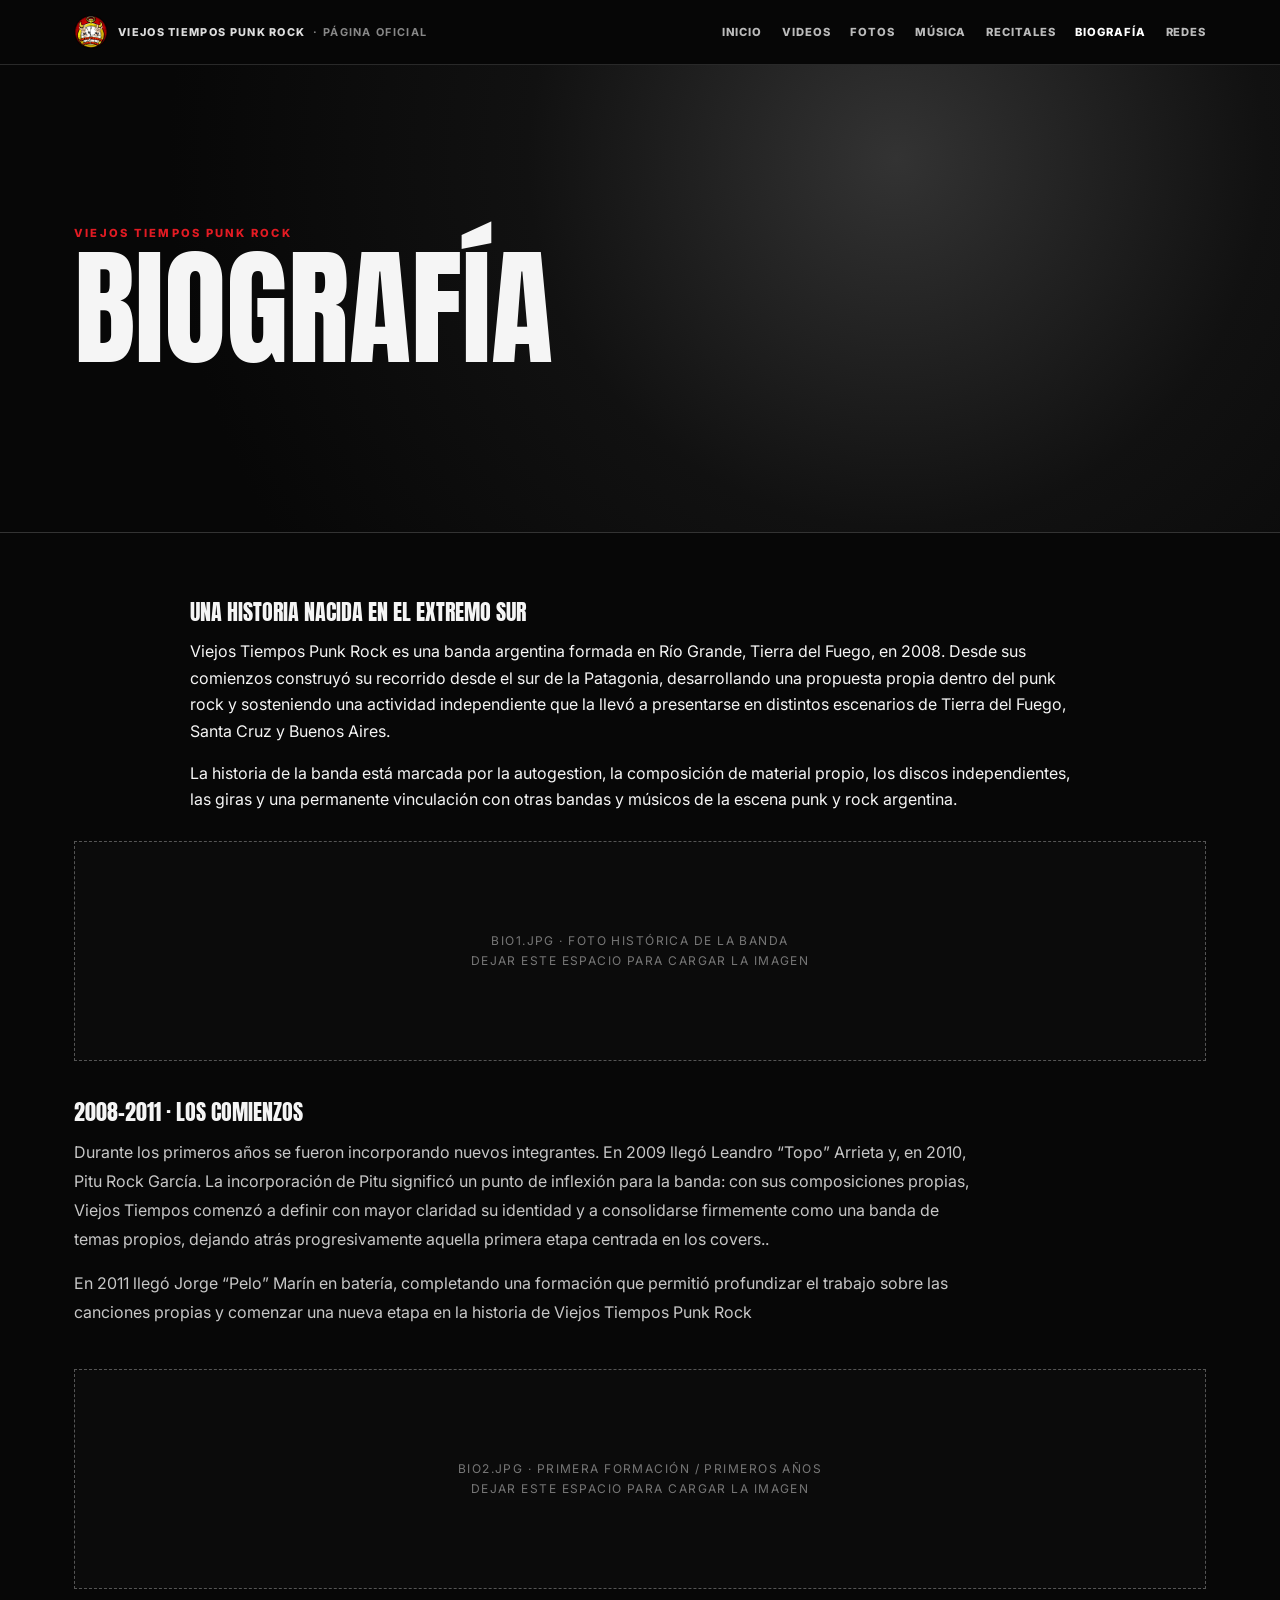
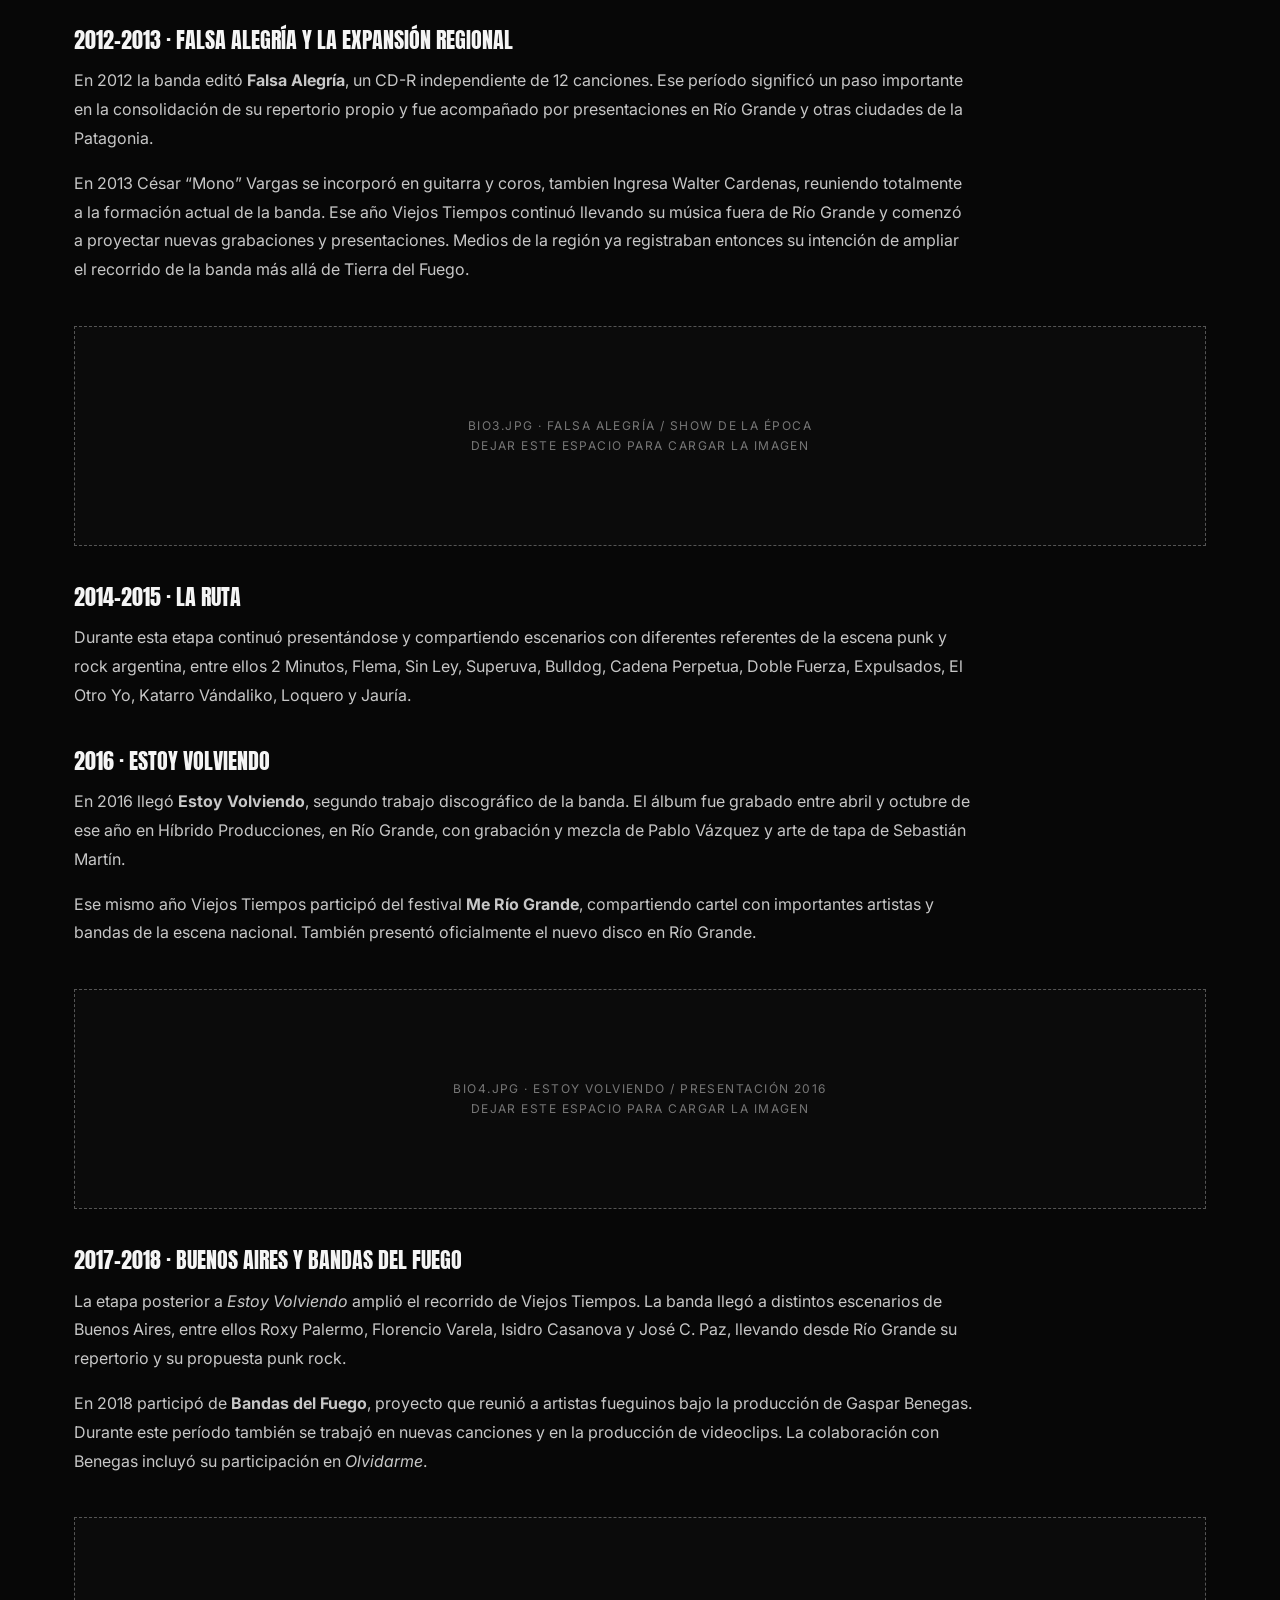
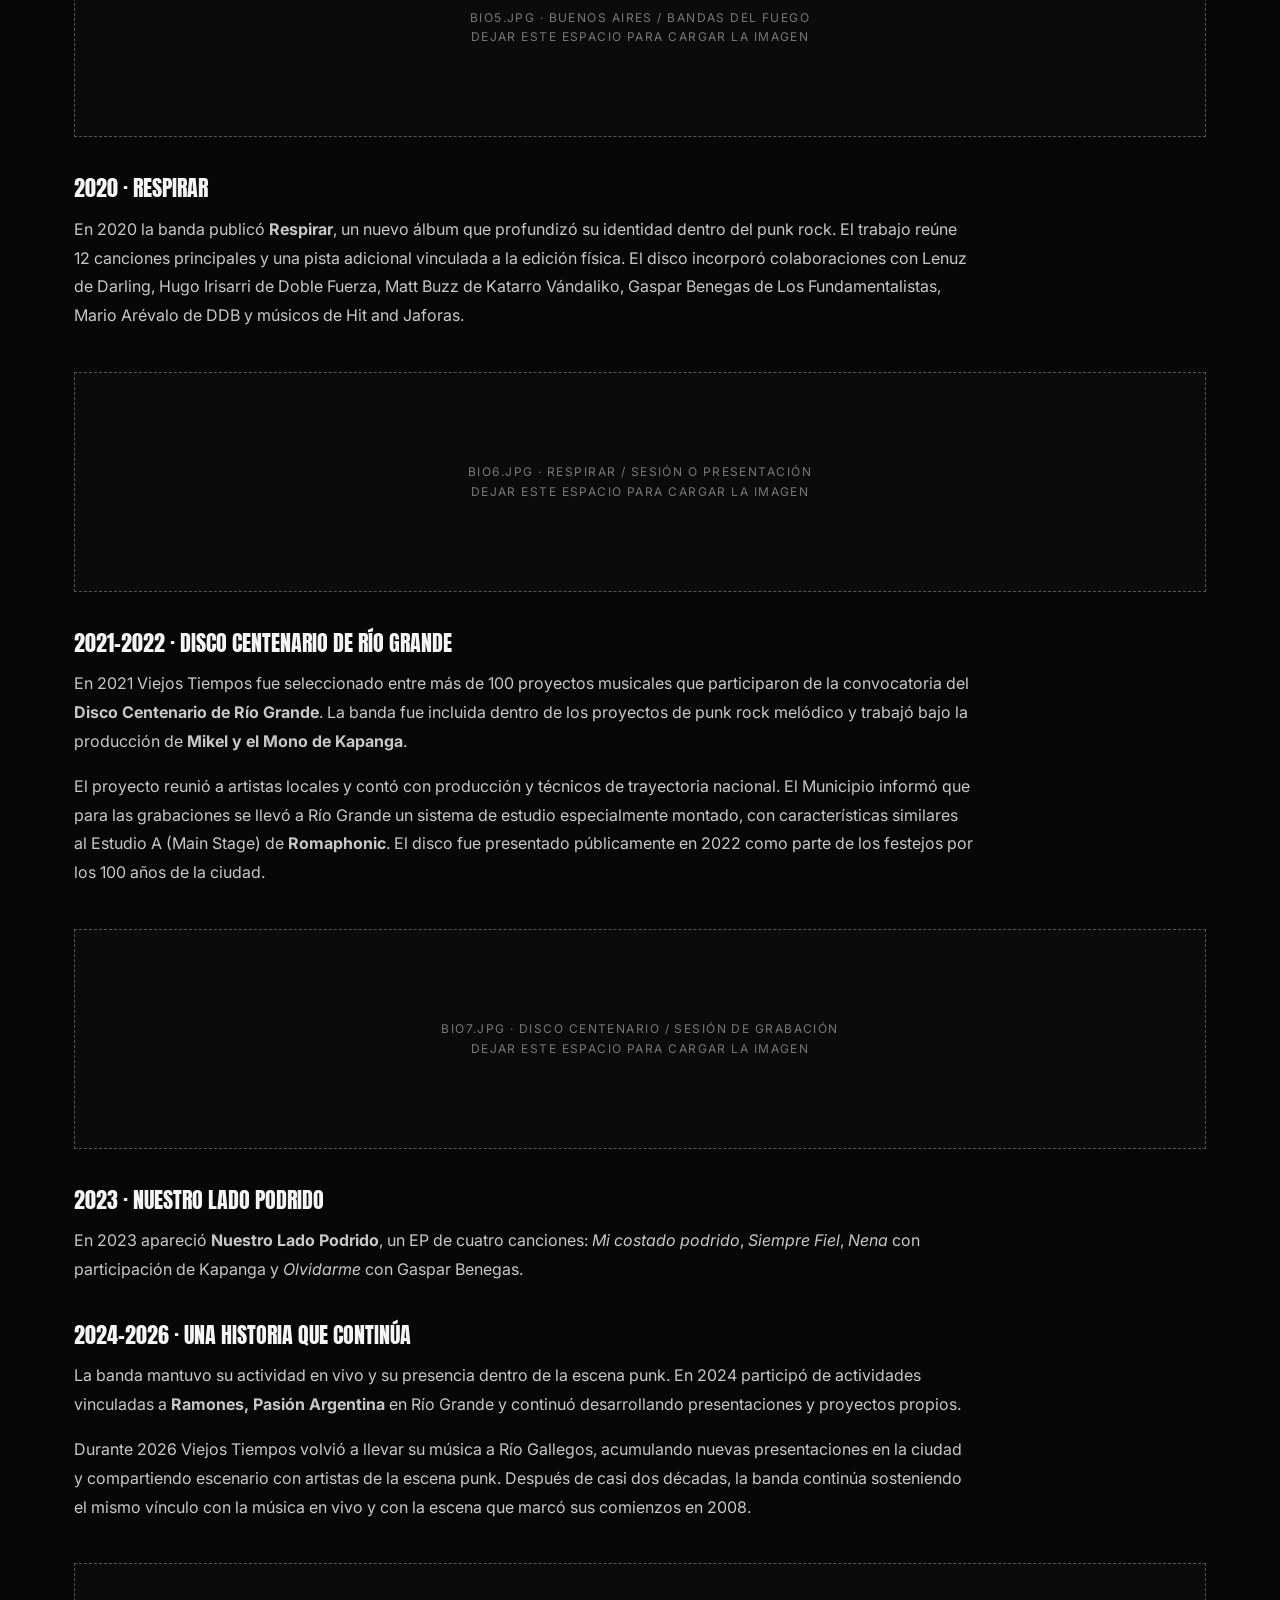
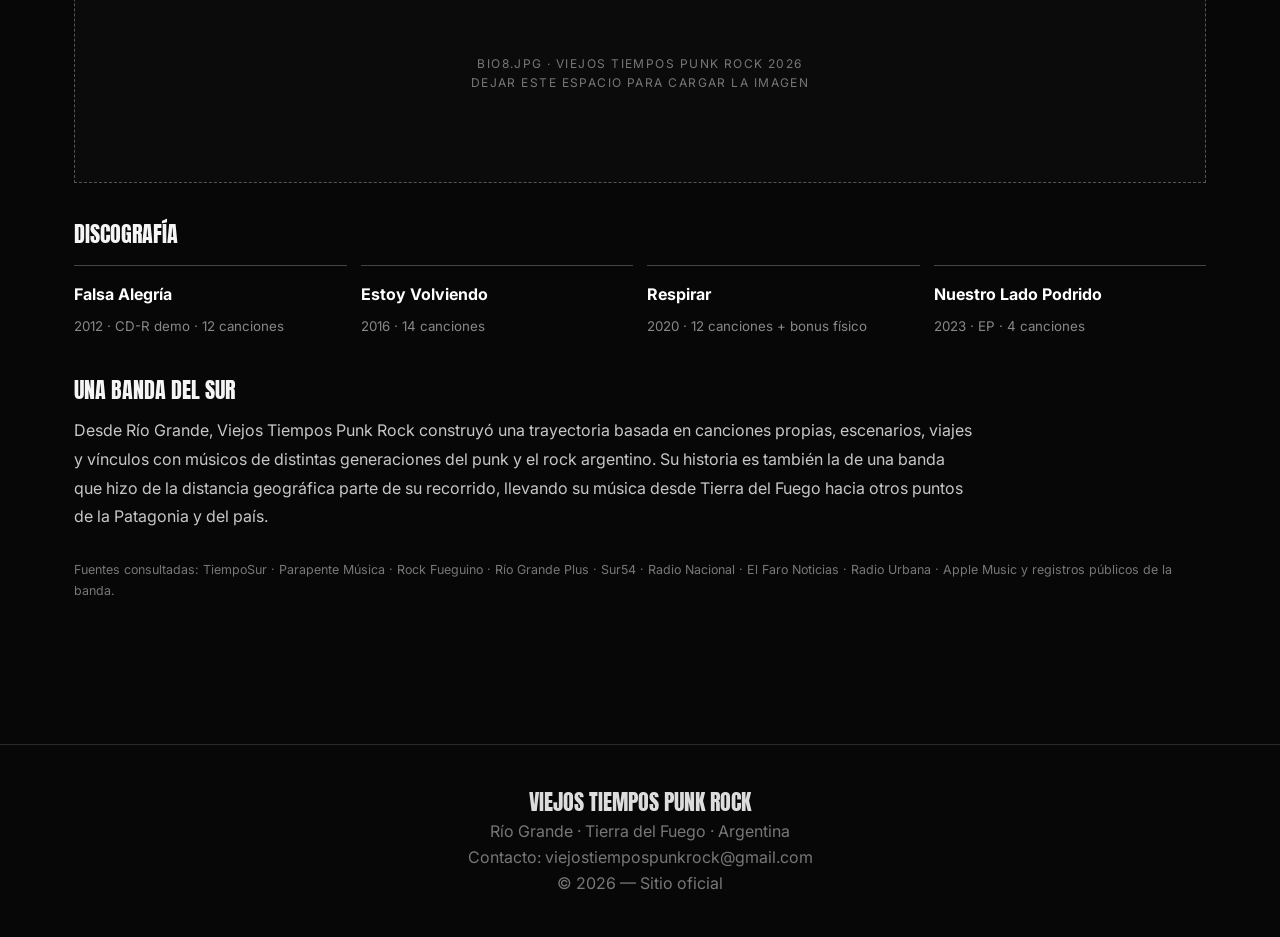
<file: biografia.html>
<!doctype html>
<html lang="es">
<head>
<meta charset="utf-8"><meta name="viewport" content="width=device-width,initial-scale=1">
<title>Biografía | Viejos Tiempos Punk Rock</title>
<link rel="stylesheet" href="styles.css">
<style>
.bio-intro{max-width:900px;margin:0 auto 28px}
.bio-intro h2,.bio-section h2{font-size:1.35rem;margin:0 0 12px}
.bio-section{margin:42px 0}
.bio-section p{max-width:900px;color:#c7c7c7;line-height:1.8}
.bio-timeline{display:grid;gap:18px;margin-top:22px}
.bio-year{border-top:1px solid #333;padding:22px 0;display:grid;grid-template-columns:110px 1fr;gap:24px}
.bio-year strong{font-size:1.25rem;color:#fff}
.bio-year h3{margin:0 0 8px;font-size:1.05rem}
.bio-year p{margin:0}
.bio-photo{margin:24px 0;border:1px dashed #555;min-height:220px;display:flex;align-items:center;justify-content:center;text-align:center;background:rgba(255,255,255,.015);color:#777;letter-spacing:.12em;font-size:.75rem;text-transform:uppercase}
.bio-photo span{padding:18px}
.bio-albums{display:grid;grid-template-columns:repeat(4,1fr);gap:14px;margin-top:20px}
.bio-album{border-top:1px solid #444;padding-top:15px}
.bio-album b{display:block;color:#fff;margin-bottom:5px}
.bio-album small{color:#888}
.bio-sources{font-size:.78rem;color:#777;line-height:1.7;margin-top:28px}
.bio-sources a{color:#aaa}
@media(max-width:750px){.bio-year{grid-template-columns:1fr;gap:8px}.bio-albums{grid-template-columns:1fr 1fr}.bio-photo{min-height:170px}}
</style>
</head>
<body>
<nav class="top"><div class="nav"><a class="logo logo-image" href="index.html"><img src="media/vtpr.png" alt="Viejos Tiempos Punk Rock"><span class="official-label">VIEJOS TIEMPOS PUNK ROCK <em>· PÁGINA OFICIAL</em></span></a><div class="links"><a href="index.html">Inicio</a><a href="videos.html">Videos</a><a href="fotos.html">Fotos</a><a href="musica.html">Música</a><a href="recitales.html">Recitales</a><a class="active" href="biografia.html">Biografía</a><a href="redes.html">Redes</a></div></div></nav>

<header class="hero"><div class="hero-in"><div class="eyebrow">Viejos Tiempos Punk Rock</div><h1>Biografía</h1></div></header>

<main>
<section class="bio-intro">
<h2>Una historia nacida en el extremo sur</h2>
<p>Viejos Tiempos Punk Rock es una banda argentina formada en Río Grande, Tierra del Fuego, en 2008. Desde sus comienzos construyó su recorrido desde el sur de la Patagonia, desarrollando una propuesta propia dentro del punk rock y sosteniendo una actividad independiente que la llevó a presentarse en distintos escenarios de Tierra del Fuego, Santa Cruz y Buenos Aires.</p>
<p>La historia de la banda está marcada por la autogestion, la composición de material propio, los discos independientes, las giras y una permanente vinculación con otras bandas y músicos de la escena punk y rock argentina.</p>
</section>

<div class="bio-photo"><span>BIO1.jpg · FOTO HISTÓRICA DE LA BANDA<br>Dejar este espacio para cargar la imagen</span></div>

<section class="bio-section">
<h2>2008–2011 · Los comienzos</h2>
<p>Durante los primeros años se fueron incorporando nuevos integrantes. En 2009 llegó Leandro “Topo” Arrieta y, en 2010, Pitu Rock García. La incorporación de Pitu significó un punto de inflexión para la banda: con sus composiciones propias, Viejos Tiempos comenzó a definir con mayor claridad su identidad y a consolidarse firmemente como una banda de temas propios, dejando atrás progresivamente aquella primera etapa centrada en los covers..</p>
<p>En 2011 llegó Jorge “Pelo” Marín en batería, completando una formación que permitió profundizar el trabajo sobre las canciones propias y comenzar una nueva etapa en la historia de Viejos Tiempos Punk Rock</p>
</section>

<div class="bio-photo"><span>BIO2.jpg · PRIMERA FORMACIÓN / PRIMEROS AÑOS<br>Dejar este espacio para cargar la imagen</span></div>

<section class="bio-section">
<h2>2012–2013 · Falsa Alegría y la expansión regional</h2>
<p>En 2012 la banda editó <b>Falsa Alegría</b>, un CD-R independiente de 12 canciones. Ese período significó un paso importante en la consolidación de su repertorio propio y fue acompañado por presentaciones en Río Grande y otras ciudades de la Patagonia.</p>
<p>En 2013 César “Mono” Vargas se incorporó en guitarra y coros, tambien Ingresa Walter Cardenas, reuniendo totalmente a la formación actual de la banda. Ese año Viejos Tiempos continuó llevando su música fuera de Río Grande y comenzó a proyectar nuevas grabaciones y presentaciones. Medios de la región ya registraban entonces su intención de ampliar el recorrido de la banda más allá de Tierra del Fuego.</p>
</section>

<div class="bio-photo"><span>BIO3.jpg · FALSA ALEGRÍA / SHOW DE LA ÉPOCA<br>Dejar este espacio para cargar la imagen</span></div>

<section class="bio-section">
<h2>2014–2015 · La ruta</h2>
<p> Durante esta etapa continuó presentándose y compartiendo escenarios con diferentes referentes de la escena punk y rock argentina, entre ellos 2 Minutos, Flema, Sin Ley, Superuva, Bulldog, Cadena Perpetua, Doble Fuerza, Expulsados, El Otro Yo, Katarro Vándaliko, Loquero y Jauría.</p>
</section>

<section class="bio-section">
<h2>2016 · Estoy Volviendo</h2>
<p>En 2016 llegó <b>Estoy Volviendo</b>, segundo trabajo discográfico de la banda. El álbum fue grabado entre abril y octubre de ese año en Híbrido Producciones, en Río Grande, con grabación y mezcla de Pablo Vázquez y arte de tapa de Sebastián Martín.</p>
<p>Ese mismo año Viejos Tiempos participó del festival <b>Me Río Grande</b>, compartiendo cartel con importantes artistas y bandas de la escena nacional. También presentó oficialmente el nuevo disco en Río Grande.</p>
</section>

<div class="bio-photo"><span>BIO4.jpg · ESTOY VOLVIENDO / PRESENTACIÓN 2016<br>Dejar este espacio para cargar la imagen</span></div>

<section class="bio-section">
<h2>2017–2018 · Buenos Aires y Bandas del Fuego</h2>
<p>La etapa posterior a <i>Estoy Volviendo</i> amplió el recorrido de Viejos Tiempos. La banda llegó a distintos escenarios de Buenos Aires, entre ellos Roxy Palermo, Florencio Varela, Isidro Casanova y José C. Paz, llevando desde Río Grande su repertorio y su propuesta punk rock.</p>
<p>En 2018 participó de <b>Bandas del Fuego</b>, proyecto que reunió a artistas fueguinos bajo la producción de Gaspar Benegas. Durante este período también se trabajó en nuevas canciones y en la producción de videoclips. La colaboración con Benegas incluyó su participación en <i>Olvidarme</i>.</p>
</section>

<div class="bio-photo"><span>BIO5.jpg · BUENOS AIRES / BANDAS DEL FUEGO<br>Dejar este espacio para cargar la imagen</span></div>

<section class="bio-section">
<h2>2020 · Respirar</h2>
<p>En 2020 la banda publicó <b>Respirar</b>, un nuevo álbum que profundizó su identidad dentro del punk rock. El trabajo reúne 12 canciones principales y una pista adicional vinculada a la edición física. El disco incorporó colaboraciones con Lenuz de Darling, Hugo Irisarri de Doble Fuerza, Matt Buzz de Katarro Vándaliko, Gaspar Benegas de Los Fundamentalistas, Mario Arévalo de DDB y músicos de Hit and Jaforas.</p>
</section>

<div class="bio-photo"><span>BIO6.jpg · RESPIRAR / SESIÓN O PRESENTACIÓN<br>Dejar este espacio para cargar la imagen</span></div>

<section class="bio-section">
<h2>2021–2022 · Disco Centenario de Río Grande</h2>
<p>En 2021 Viejos Tiempos fue seleccionado entre más de 100 proyectos musicales que participaron de la convocatoria del <b>Disco Centenario de Río Grande</b>. La banda fue incluida dentro de los proyectos de punk rock melódico y trabajó bajo la producción de <b>Mikel y el Mono de Kapanga</b>.</p>
<p>El proyecto reunió a artistas locales y contó con producción y técnicos de trayectoria nacional. El Municipio informó que para las grabaciones se llevó a Río Grande un sistema de estudio especialmente montado, con características similares al Estudio A (Main Stage) de <b>Romaphonic</b>. El disco fue presentado públicamente en 2022 como parte de los festejos por los 100 años de la ciudad.</p>
</section>

<div class="bio-photo"><span>BIO7.jpg · DISCO CENTENARIO / SESIÓN DE GRABACIÓN<br>Dejar este espacio para cargar la imagen</span></div>

<section class="bio-section">
<h2>2023 · Nuestro Lado Podrido</h2>
<p>En 2023 apareció <b>Nuestro Lado Podrido</b>, un EP de cuatro canciones: <i>Mi costado podrido</i>, <i>Siempre Fiel</i>, <i>Nena</i> con participación de Kapanga y <i>Olvidarme</i> con Gaspar Benegas.</p>
</section>

<section class="bio-section">
<h2>2024–2026 · Una historia que continúa</h2>
<p>La banda mantuvo su actividad en vivo y su presencia dentro de la escena punk. En 2024 participó de actividades vinculadas a <b>Ramones, Pasión Argentina</b> en Río Grande y continuó desarrollando presentaciones y proyectos propios.</p>
<p>Durante 2026 Viejos Tiempos volvió a llevar su música a Río Gallegos, acumulando nuevas presentaciones en la ciudad y compartiendo escenario con artistas de la escena punk. Después de casi dos décadas, la banda continúa sosteniendo el mismo vínculo con la música en vivo y con la escena que marcó sus comienzos en 2008.</p>
</section>

<div class="bio-photo"><span>BIO8.jpg · VIEJOS TIEMPOS PUNK ROCK 2026<br>Dejar este espacio para cargar la imagen</span></div>

<section class="bio-section">
<h2>Discografía</h2>
<div class="bio-albums">
<div class="bio-album"><b>Falsa Alegría</b><small>2012 · CD-R demo · 12 canciones</small></div>
<div class="bio-album"><b>Estoy Volviendo</b><small>2016 · 14 canciones</small></div>
<div class="bio-album"><b>Respirar</b><small>2020 · 12 canciones + bonus físico</small></div>
<div class="bio-album"><b>Nuestro Lado Podrido</b><small>2023 · EP · 4 canciones</small></div>
</div>
</section>

<section class="bio-section">
<h2>Una banda del sur</h2>
<p>Desde Río Grande, Viejos Tiempos Punk Rock construyó una trayectoria basada en canciones propias, escenarios, viajes y vínculos con músicos de distintas generaciones del punk y el rock argentino. Su historia es también la de una banda que hizo de la distancia geográfica parte de su recorrido, llevando su música desde Tierra del Fuego hacia otros puntos de la Patagonia y del país.</p>
<div class="bio-sources">
Fuentes consultadas: TiempoSur · Parapente Música · Rock Fueguino · Río Grande Plus · Sur54 · Radio Nacional · El Faro Noticias · Radio Urbana · Apple Music y registros públicos de la banda.
</div>
</section>
</main>

<footer><div class="footname">VIEJOS TIEMPOS PUNK ROCK</div>Río Grande · Tierra del Fuego · Argentina<br>Contacto: <a href="mailto:viejostiempospunkrock@gmail.com">viejostiempospunkrock@gmail.com</a><br>© 2026 — Sitio oficial</footer>
</body></html>
</file>
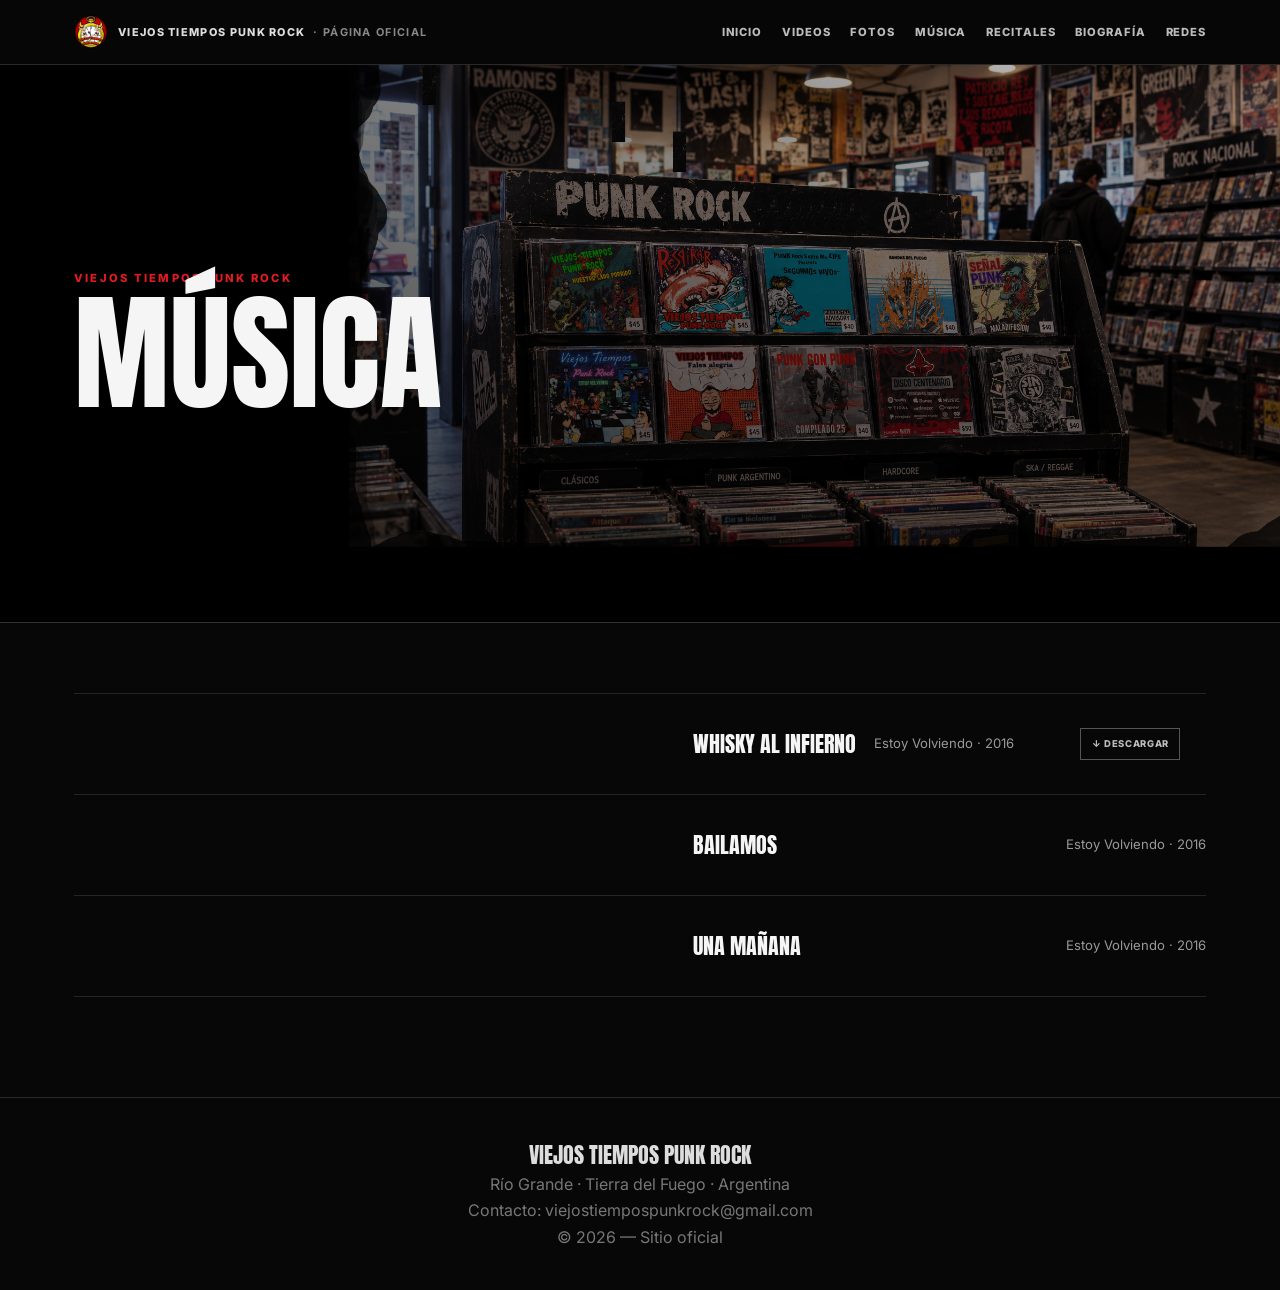
<file: musica.html>
<!doctype html><html lang="es"><head><meta charset="utf-8"><meta name="viewport" content="width=device-width,initial-scale=1"><title>Música | Viejos Tiempos Punk Rock</title><link rel="stylesheet" href="styles.css"></head><body><nav class="top"><div class="nav"><a class="logo logo-image" href="index.html"><img src="media/vtpr.png" alt="Viejos Tiempos Punk Rock"><span class="official-label">VIEJOS TIEMPOS PUNK ROCK <em>· PÁGINA OFICIAL</em></span></a><div class="links"><a href="index.html">Inicio</a><a href="videos.html">Videos</a><a href="fotos.html">Fotos</a><a href="musica.html">Música</a><a href="recitales.html">Recitales</a><a href="biografia.html">Biografía</a><a href="redes.html">Redes</a></div></div></nav><header class="hero image-hero" style="background-image:url('media/musica.png');background-position:60% 35%"><div class="hero-in"><div class="eyebrow">Viejos Tiempos Punk Rock</div><h1>Música</h1></div></header><main><div class="music-list"><div class="music-row"><div class="music-player"><iframe src="https://open.spotify.com/embed/track/6h1t2bGqr10NHldmqcDeLu" loading="lazy" allow="autoplay; clipboard-write; encrypted-media; fullscreen; picture-in-picture"></iframe></div><div class="music-info"><div><strong>Whisky al infierno</strong><span>Estoy Volviendo · 2016</span></div><a class="download-track" href="music/01%20-%20Whisky%20Al%20Infierno.mp3" download="01 - Whisky Al Infierno.mp3" aria-label="Descargar Whisky al infierno">↓ Descargar</a></div></div><div class="music-row"><div class="music-player"><iframe src="https://open.spotify.com/embed/track/5yXHSgmhUzG3hL7rawG6I5" loading="lazy" allow="autoplay; clipboard-write; encrypted-media; fullscreen; picture-in-picture"></iframe></div><div class="music-info"><strong>Bailamos</strong><span>Estoy Volviendo · 2016</span></div></div><div class="music-row"><div class="music-player"><iframe src="https://open.spotify.com/embed/track/5ca9TbKi2cVKTG4fehNUCP" loading="lazy" allow="autoplay; clipboard-write; encrypted-media; fullscreen; picture-in-picture"></iframe></div><div class="music-info"><strong>Una mañana</strong><span>Estoy Volviendo · 2016</span></div></div></div></main><footer><div class="footname">VIEJOS TIEMPOS PUNK ROCK</div>Río Grande · Tierra del Fuego · Argentina<br>Contacto: <a href="mailto:viejostiempospunkrock@gmail.com">viejostiempospunkrock@gmail.com</a><br>© 2026 — Sitio oficial</footer></body></html>
</file>
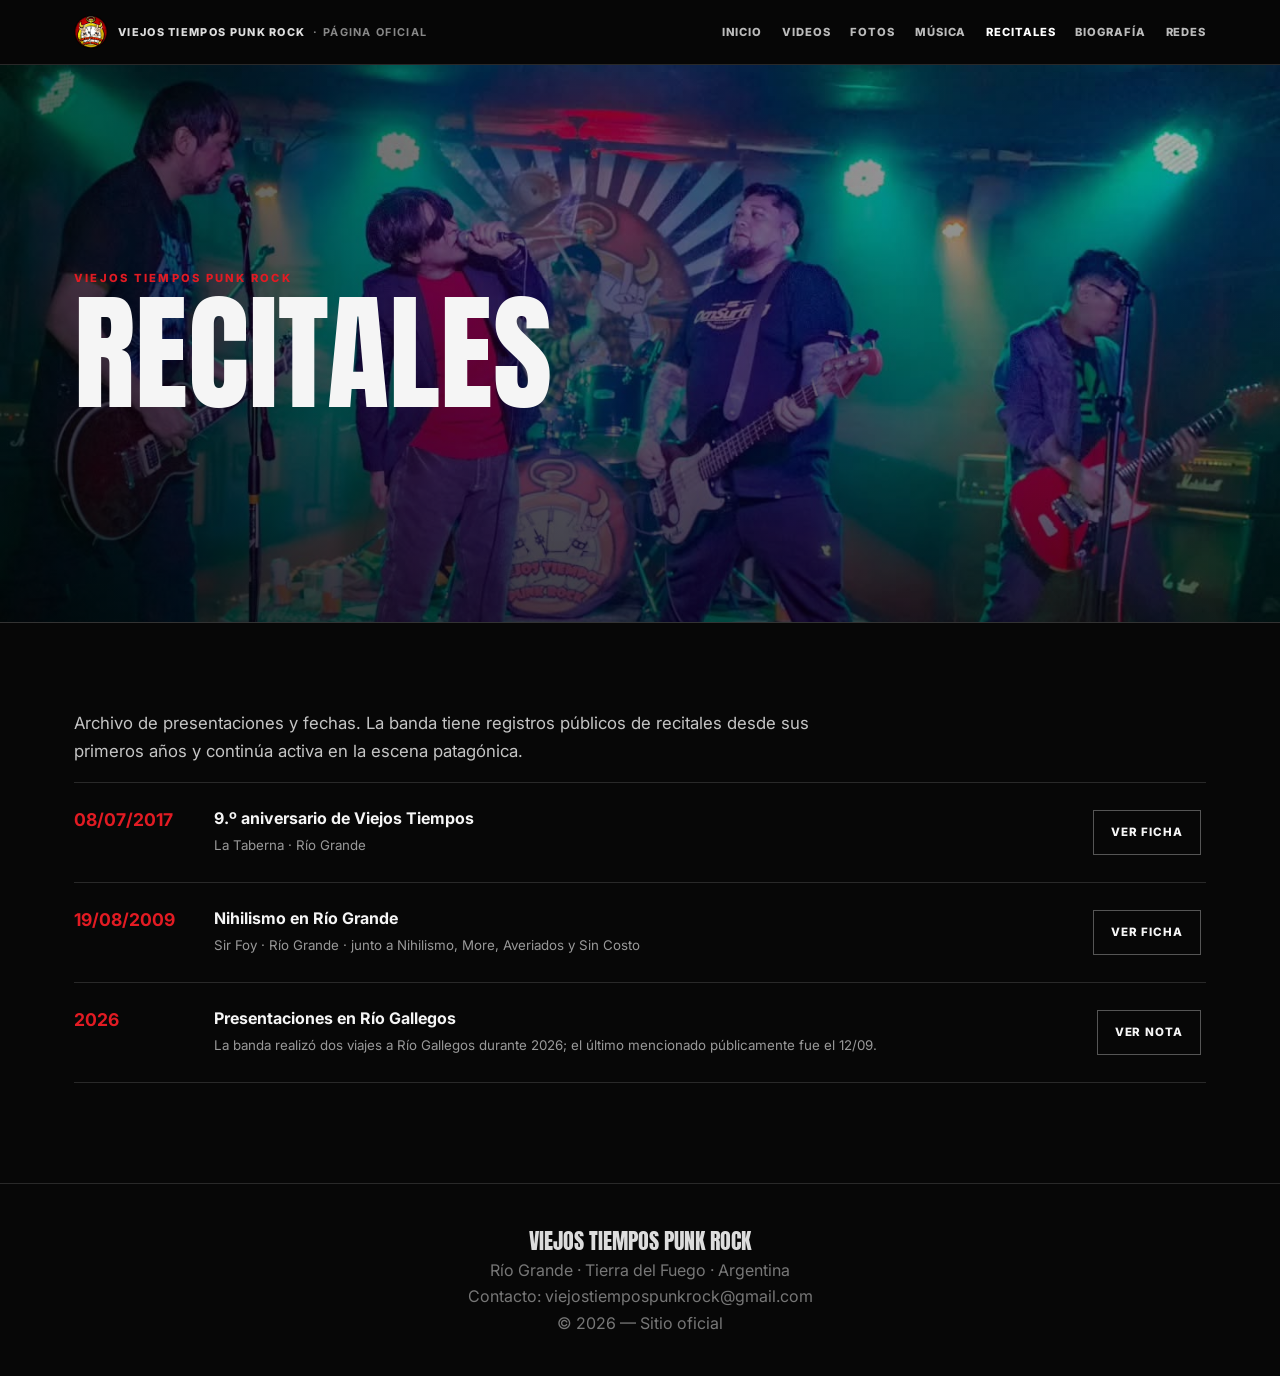
<file: recitales.html>
<!doctype html><html lang="es"><head><meta charset="utf-8"><meta name="viewport" content="width=device-width,initial-scale=1"><title>Recitales | Viejos Tiempos Punk Rock</title><link rel="stylesheet" href="styles.css"></head><body><nav class="top"><div class="nav"><a class="logo logo-image" href="index.html"><img src="media/vtpr.png" alt="Viejos Tiempos Punk Rock"><span class="official-label">VIEJOS TIEMPOS PUNK ROCK <em>· PÁGINA OFICIAL</em></span></a><div class="links"><a href="index.html">Inicio</a><a href="videos.html">Videos</a><a href="fotos.html">Fotos</a><a href="musica.html">Música</a><a class="active" href="recitales.html">Recitales</a><a href="biografia.html">Biografía</a><a href="redes.html">Redes</a></div></div></nav><header class="hero image-hero" style="background-image:url('media/Multimedia-1.jpg')"><div class="hero-in"><div class="eyebrow">Viejos Tiempos Punk Rock</div><h1>Recitales</h1></div></header><main><p class="lead">Archivo de presentaciones y fechas. La banda tiene registros públicos de recitales desde sus primeros años y continúa activa en la escena patagónica.</p><div class="dates"><div class="date"><strong>08/07/2017</strong><div><p><b>9.º aniversario de Viejos Tiempos</b></p><small>La Taberna · Río Grande</small></div><a class="btn alt" href="https://rock-fueguino.com.ar/recitales/index.php?ver=2769" target="_blank" rel="noopener">Ver ficha</a></div><div class="date"><strong>19/08/2009</strong><div><p><b>Nihilismo en Río Grande</b></p><small>Sir Foy · Río Grande · junto a Nihilismo, More, Averiados y Sin Costo</small></div><a class="btn alt" href="https://www.rock-fueguino.com.ar/recitales/index.php?ver=826" target="_blank" rel="noopener">Ver ficha</a></div><div class="date"><strong>2026</strong><div><p><b>Presentaciones en Río Gallegos</b></p><small>La banda realizó dos viajes a Río Gallegos durante 2026; el último mencionado públicamente fue el 12/09.</small></div><a class="btn alt" href="https://radiourbana.com.ar/2026/09/16/viejos-tiempos-punk-rock-gira-por-santa-cruz/" target="_blank" rel="noopener">Ver nota</a></div></div></main><footer><div class="footname">VIEJOS TIEMPOS PUNK ROCK</div>Río Grande · Tierra del Fuego · Argentina<br>Contacto: <a href="mailto:viejostiempospunkrock@gmail.com">viejostiempospunkrock@gmail.com</a><br>© 2026 — Sitio oficial</footer></body></html>
</file>
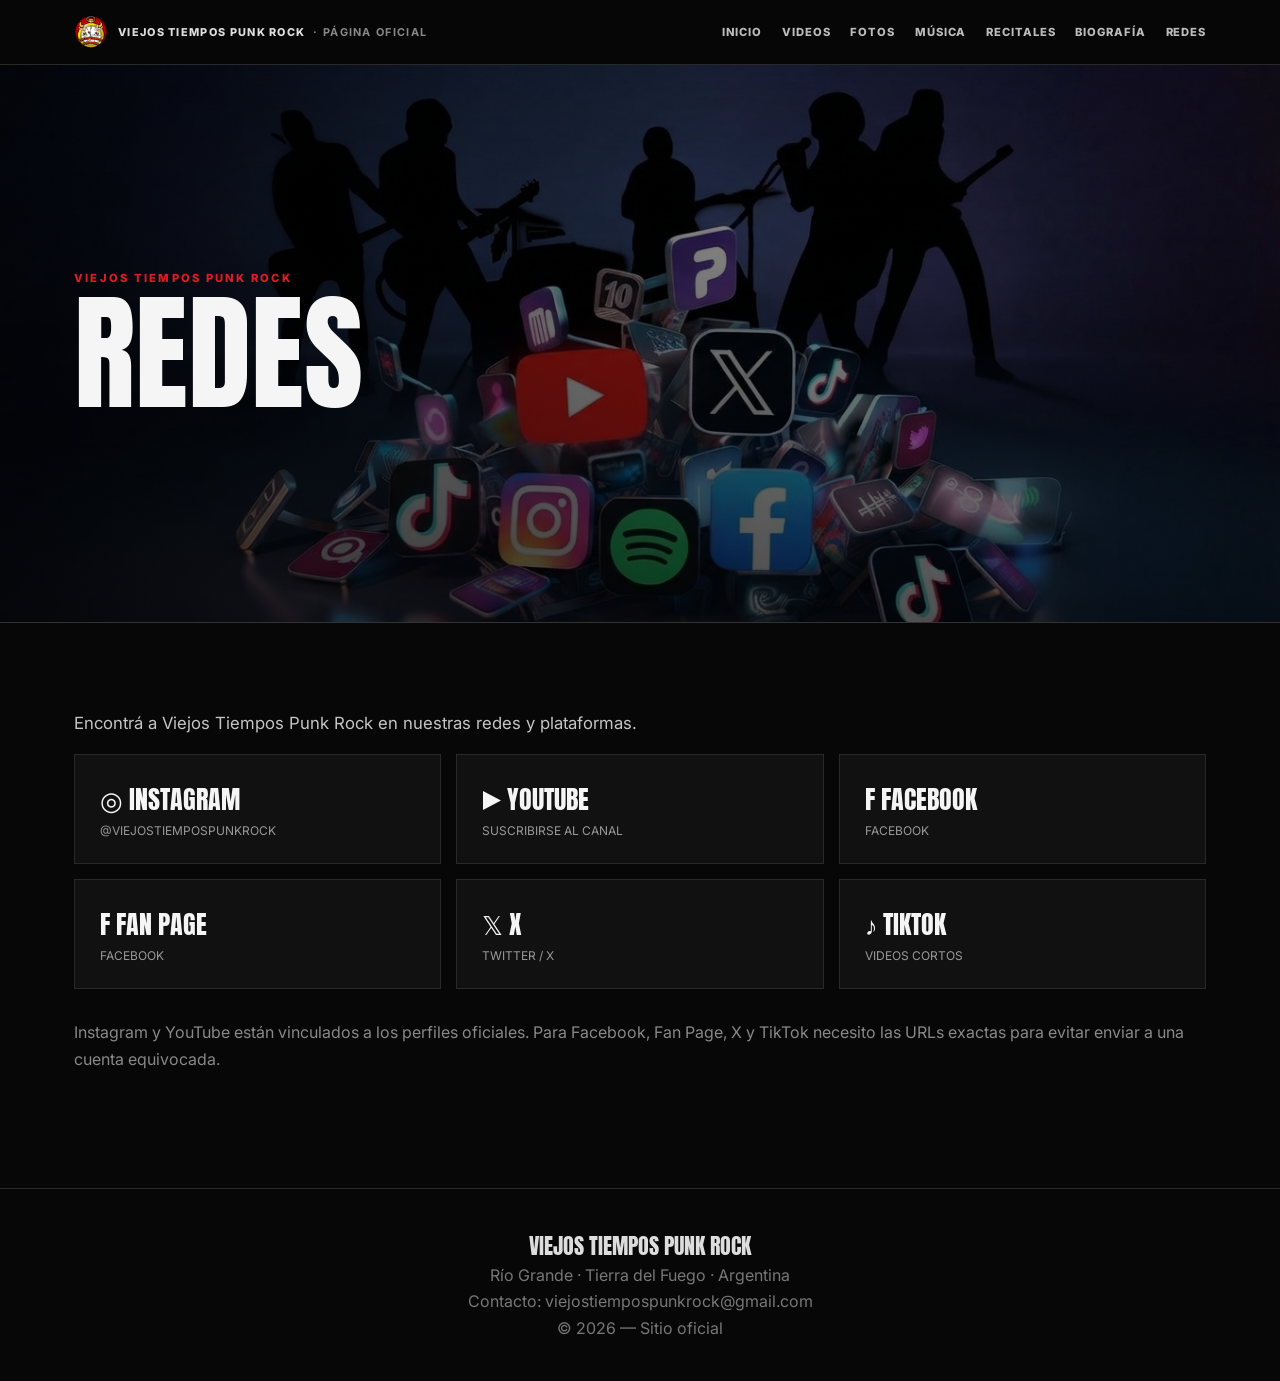
<file: redes.html>
<!doctype html><html lang="es"><head><meta charset="utf-8"><meta name="viewport" content="width=device-width,initial-scale=1"><title>Redes | Viejos Tiempos Punk Rock</title><link rel="stylesheet" href="styles.css"></head><body><nav class="top"><div class="nav"><a class="logo logo-image" href="index.html"><img src="media/vtpr.png" alt="Viejos Tiempos Punk Rock"><span class="official-label">VIEJOS TIEMPOS PUNK ROCK <em>· PÁGINA OFICIAL</em></span></a><div class="links"><a href="index.html">Inicio</a><a href="videos.html">Videos</a><a href="fotos.html">Fotos</a><a href="musica.html">Música</a><a href="recitales.html">Recitales</a><a href="biografia.html">Biografía</a><a href="redes.html">Redes</a></div></div></nav><header class="hero image-hero" style="background-image:url('media/redes.jpg');background-position:center 35%"><div class="hero-in"><div class="eyebrow">Viejos Tiempos Punk Rock</div><h1>Redes</h1></div></header><main><p class="lead">Encontrá a Viejos Tiempos Punk Rock en nuestras redes y plataformas.</p><div class="socials"><a class="social" href="https://www.instagram.com/viejostiempospunkrock/" target="_blank" rel="noopener">◎ Instagram<small>@viejostiempospunkrock</small></a><a class="social" href="https://www.youtube.com/@viejostiempospunkrock?sub_confirmation=1" target="_blank" rel="noopener">▶ YouTube<small>Suscribirse al canal</small></a><a class="social" href="https://www.facebook.com/" target="_blank" rel="noopener">f Facebook<small>Facebook</small></a><a class="social" href="https://www.facebook.com/" target="_blank" rel="noopener">f Fan Page<small>Facebook</small></a><a class="social" href="https://x.com/" target="_blank" rel="noopener">𝕏 X<small>Twitter / X</small></a><a class="social" href="https://www.tiktok.com/" target="_blank" rel="noopener">♪ TikTok<small>Videos cortos</small></a></div><p style="margin-top:30px;color:#888">Instagram y YouTube están vinculados a los perfiles oficiales. Para Facebook, Fan Page, X y TikTok necesito las URLs exactas para evitar enviar a una cuenta equivocada.</p></main><footer><div class="footname">VIEJOS TIEMPOS PUNK ROCK</div>Río Grande · Tierra del Fuego · Argentina<br>Contacto: <a href="mailto:viejostiempospunkrock@gmail.com">viejostiempospunkrock@gmail.com</a><br>© 2026 — Sitio oficial</footer></body></html>
</file>
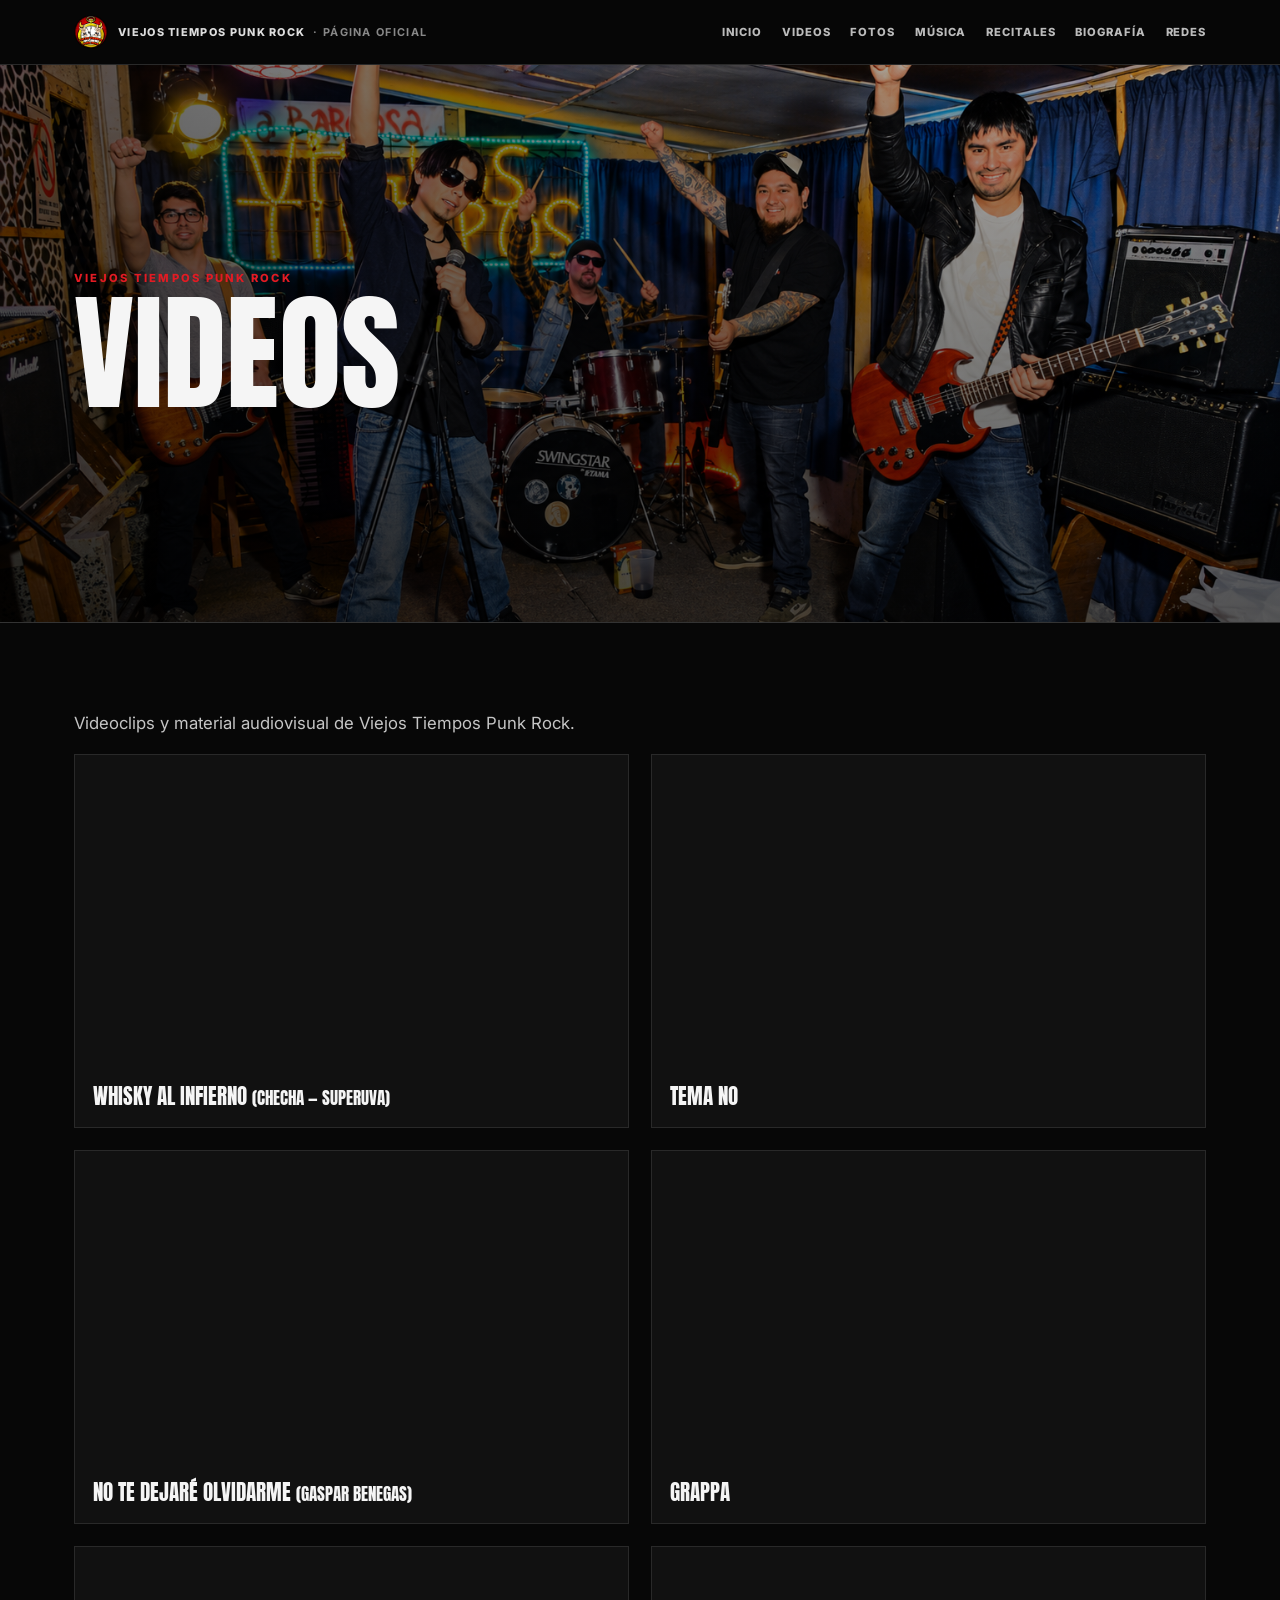
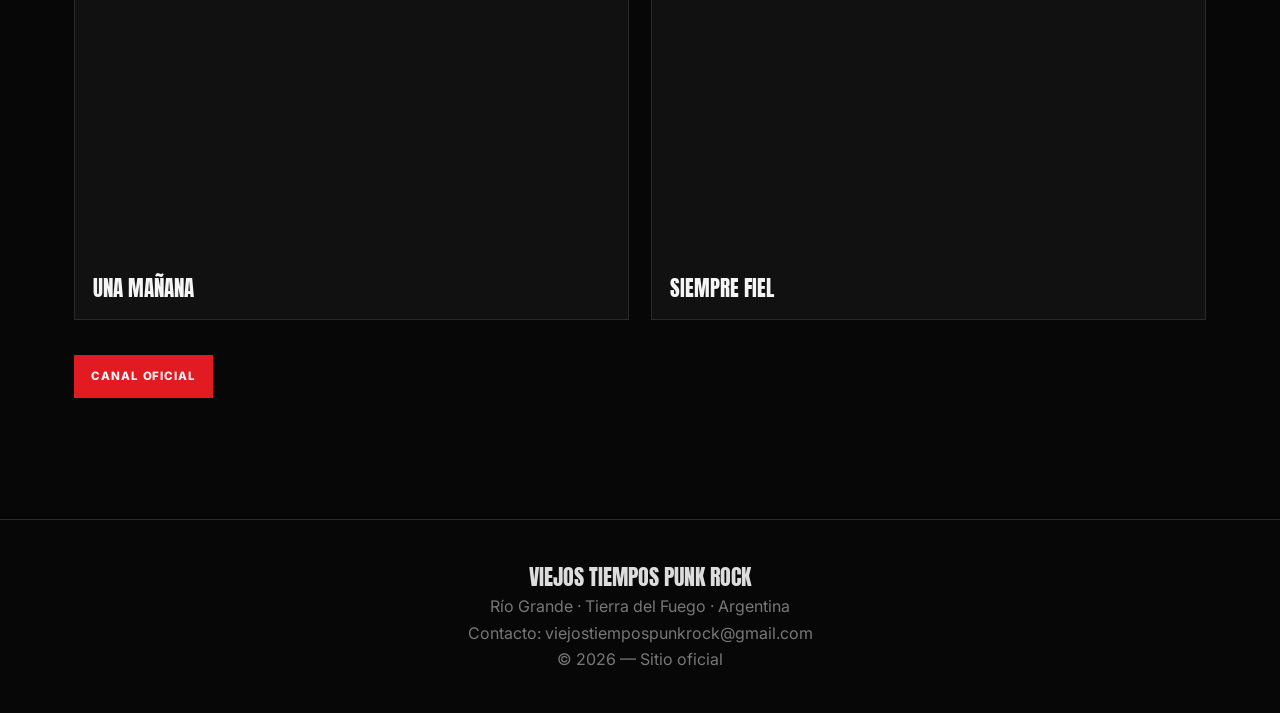
<file: videos.html>
<!doctype html><html lang="es"><head><meta charset="utf-8"><meta name="viewport" content="width=device-width,initial-scale=1"><title>Videos | Viejos Tiempos Punk Rock</title><link rel="stylesheet" href="styles.css"></head><body><nav class="top"><div class="nav"><a class="logo logo-image" href="index.html"><img src="media/vtpr.png" alt="Viejos Tiempos Punk Rock"><span class="official-label">VIEJOS TIEMPOS PUNK ROCK <em>· PÁGINA OFICIAL</em></span></a><div class="links"><a href="index.html">Inicio</a><a href="videos.html">Videos</a><a href="fotos.html">Fotos</a><a href="musica.html">Música</a><a href="recitales.html">Recitales</a><a href="biografia.html">Biografía</a><a href="redes.html">Redes</a></div></div></nav><header class="hero image-hero" style="background-image:url('media/videos.png');background-position:center 30%"><div class="hero-in"><div class="eyebrow">Viejos Tiempos Punk Rock</div><h1>Videos</h1></div></header><main><p class="lead">Videoclips y material audiovisual de Viejos Tiempos Punk Rock.</p><div class="video-grid">
<div class="video"><iframe src="https://www.youtube.com/embed/SVdDxrlNzt4" allowfullscreen loading="lazy"></iframe><h3>Whisky al infierno <small>(Checha — Superuva)</small></h3></div>
<div class="video"><iframe src="https://www.youtube.com/embed/04epH7wmr2Q" allowfullscreen loading="lazy"></iframe><h3>Tema No</h3></div>
<div class="video"><iframe src="https://www.youtube.com/embed/JE-WpUcRjxI" allowfullscreen loading="lazy"></iframe><h3>No te dejaré olvidarme <small>(Gaspar Benegas)</small></h3></div>
<div class="video"><iframe src="https://www.youtube.com/embed/Y-6egLYCCB0" allowfullscreen loading="lazy"></iframe><h3>Grappa</h3></div>
<div class="video"><iframe src="https://www.youtube.com/embed/KM12GA9QDyg" allowfullscreen loading="lazy"></iframe><h3>Una mañana</h3></div>
<div class="video"><iframe src="https://www.youtube.com/embed/OlVXNOWUkwM" allowfullscreen loading="lazy"></iframe><h3>Siempre Fiel</h3></div>
</div><p style="margin-top:30px"><a class="btn" href="https://www.youtube.com/@viejostiempospunkrock" target="_blank" rel="noopener">Canal oficial</a></p></main><footer><div class="footname">VIEJOS TIEMPOS PUNK ROCK</div>Río Grande · Tierra del Fuego · Argentina<br>Contacto: <a href="mailto:viejostiempospunkrock@gmail.com">viejostiempospunkrock@gmail.com</a><br>© 2026 — Sitio oficial</footer></body></html>
</file>
<file: styles.css>
@import url('https://fonts.googleapis.com/css2?family=Anton&family=Inter:wght@400;500;600;700;800&display=swap');
:root{--bg:#070707;--panel:#111;--text:#f5f5f5;--muted:#aaa;--red:#e21b23;--line:#292929;--max:1180px}*{box-sizing:border-box}html{scroll-behavior:smooth}body{margin:0;background:var(--bg);color:var(--text);font-family:Inter,Arial,sans-serif;line-height:1.65}a{color:inherit;text-decoration:none}.top{position:sticky;top:0;z-index:20;background:rgba(7,7,7,.95);backdrop-filter:blur(12px);border-bottom:1px solid var(--line)}.nav{max-width:var(--max);margin:auto;padding:15px 24px;display:flex;align-items:center;justify-content:space-between;gap:25px}.logo{font:1.45rem Anton,Impact,sans-serif;letter-spacing:.04em}.logo b{color:var(--red)}.links{display:flex;gap:20px;flex-wrap:wrap}.links a{font-size:.7rem;font-weight:800;text-transform:uppercase;letter-spacing:.08em;color:#bbb;transition:color .5s ease}.links a:hover,.active{color:#fff!important}.hero{min-height:52vh;display:flex;align-items:end;background:radial-gradient(circle at 70% 20%,#333 0,#111 38%,#070707 75%);border-bottom:1px solid #333}.hero-in{width:min(var(--max),100%);margin:auto;padding:70px 24px}.eyebrow{color:var(--red);font-size:.7rem;font-weight:800;letter-spacing:.2em;text-transform:uppercase}.hero h1{font:clamp(4rem,10vw,8rem)/.86 Anton,Impact,sans-serif;text-transform:uppercase;margin:10px 0}.hero h1 span{color:var(--red)}main{max-width:var(--max);margin:auto;padding:70px 24px 100px}h2{font:clamp(2.7rem,6vw,5rem)/.9 Anton,Impact,sans-serif;text-transform:uppercase;margin:0 0 35px}.lead{max-width:800px;color:#c5c5c5;font-size:1.05rem}.grid{display:grid;grid-template-columns:repeat(2,1fr);gap:18px}.card{background:var(--panel);border:1px solid var(--line);padding:25px}.card h3{font:1.7rem Anton,Impact,sans-serif;text-transform:uppercase;margin:0 0 8px}.card p{color:#aaa}.btn{display:inline-block;background:var(--red);padding:12px 17px;margin:5px 5px 5px 0;font-size:.72rem;font-weight:800;text-transform:uppercase;letter-spacing:.08em}.btn.alt{background:transparent;border:1px solid #555}.video-grid{display:grid;grid-template-columns:repeat(2,1fr);gap:22px}.video{background:var(--panel);border:1px solid var(--line);overflow:hidden}.video iframe{display:block;width:100%;aspect-ratio:16/9;border:0}.video h3{font:1.3rem Anton,Impact,sans-serif;text-transform:uppercase;padding:15px 18px;margin:0}.gallery{display:grid;grid-template-columns:repeat(3,1fr);gap:15px}.photo{background:#111;border:1px solid var(--line);overflow:hidden}.photo img{width:100%;aspect-ratio:4/3;object-fit:cover;display:block}.photo p{padding:12px 15px;margin:0;color:#aaa;font-size:.85rem}.tracklist{display:grid;gap:10px}.track{display:grid;grid-template-columns:55px 1fr auto;align-items:center;gap:15px;background:var(--panel);border:1px solid var(--line);padding:12px 15px}.num{color:var(--red);font-weight:800}.track span{color:#bbb}.track a{font-size:.7rem;font-weight:800;text-transform:uppercase;border:1px solid #555;padding:8px 10px}.spotify{margin:25px 0;border-radius:12px;overflow:hidden}.socials{display:grid;grid-template-columns:repeat(3,1fr);gap:15px}.social{padding:25px;background:var(--panel);border:1px solid var(--line);font:1.6rem Anton,Impact,sans-serif;text-transform:uppercase}.social small{display:block;font:12px Inter,Arial,sans-serif;color:#999;margin-top:5px}.contact{display:grid;grid-template-columns:1fr 1fr;gap:20px}.bigmail{font-size:clamp(1.3rem,3vw,2rem);word-break:break-word;color:#fff}.dates{border-top:1px solid var(--line)}.date{display:grid;grid-template-columns:120px 1fr auto;gap:20px;padding:22px 0;border-bottom:1px solid var(--line)}.date strong{color:var(--red);font-size:1.1rem}.date p{margin:0}.date small{color:#999}footer{border-top:1px solid var(--line);padding:40px 24px;text-align:center;color:#777}.footname{font:1.4rem Anton,Impact,sans-serif;color:#ddd}@media(max-width:750px){.grid,.video-grid,.gallery,.socials,.contact{grid-template-columns:1fr}.nav{align-items:flex-start}.links{gap:10px}.logo{display:none}.date{grid-template-columns:80px 1fr}.date a{grid-column:2}.track{grid-template-columns:35px 1fr}.track a{grid-column:2;justify-self:start}}.album-player{display:grid;grid-template-columns:330px 1fr;background:var(--panel);border:1px solid var(--line);margin:0 0 22px;min-height:330px}.album-art{padding:25px;display:flex;flex-direction:column;justify-content:flex-end;position:relative;overflow:hidden;background:linear-gradient(145deg,#303030,#090909);border-right:1px solid var(--line)}.album-art:after{content:"";position:absolute;width:220px;height:220px;border:35px solid var(--red);border-radius:50%;right:-90px;top:-70px}.album-year,.album-name{position:relative;z-index:1;font-family:Anton,Impact,sans-serif}.album-year{font-size:4rem;color:var(--red);line-height:.8}.album-name{font-size:2.6rem;line-height:.9;text-transform:uppercase}.album-info{padding:30px}.album-info h2{margin:5px 0;font-size:2.8rem}.album-info p{color:#aaa}.track-mini{display:grid;grid-template-columns:1fr 1fr;gap:8px;margin:15px 0}.track-mini a{background:#191919;border:1px solid #333;padding:10px 12px;color:#ddd;font-size:.78rem}.track-mini a:hover{border-color:var(--red);color:#fff}.spotify{margin:18px 0;border-radius:12px;overflow:hidden}@media(max-width:750px){.album-player{grid-template-columns:1fr}.album-art{min-height:260px;border-right:0;border-bottom:1px solid var(--line)}.track-mini{grid-template-columns:1fr}}.image-hero{min-height:62vh;background-size:cover;background-position:center 35%;position:relative}.image-hero:after{content:"";position:absolute;inset:0;background:linear-gradient(90deg,rgba(0,0,0,.615),rgba(0,0,0,.225)),linear-gradient(0deg,rgba(0,0,0,.525),transparent)}.image-hero .hero-in{position:relative;z-index:1}.music-list{display:grid;margin:0}.music-row{display:grid;grid-template-columns:minmax(280px,1.15fr) minmax(220px,1fr);align-items:center;gap:28px;padding:10px 0;border-bottom:1px solid #242424}.music-row:first-child{border-top:1px solid #242424}.music-player iframe{display:block;width:100%;height:80px;border:0;border-radius:0}.music-info{display:flex;align-items:center;gap:18px;min-width:0}.music-info strong{font:1.35rem Anton,Impact,sans-serif;text-transform:uppercase;white-space:nowrap}.music-info span{color:#999;font-size:.82rem;white-space:nowrap}@media(max-width:750px){.music-row{grid-template-columns:1fr;gap:4px;padding:10px 0}.music-player iframe{height:80px}.music-info{gap:10px;flex-wrap:wrap}.music-info strong{font-size:1.2rem}.music-info span{font-size:.78rem}}.logo-image{display:flex;align-items:center}.logo-image img{display:block;width:auto;height:42px;max-width:190px;object-fit:contain}@media(max-width:750px){.logo-image img{height:36px;max-width:155px}}.official-label{display:flex;align-items:center;gap:8px;margin-left:10px;font:800 .68rem/1 Inter,Arial,sans-serif;letter-spacing:.12em;color:#ddd;text-transform:uppercase;white-space:nowrap}.official-label em{font-style:normal;color:#888;font-weight:700}.logo-image{gap:0}.logo-image img{height:34px;max-width:165px}.logo-image:hover .official-label{color:#fff}.logo-image:hover .official-label em{color:#e21b23}@media(max-width:750px){.official-label{font-size:.56rem;letter-spacing:.08em;white-space:normal;line-height:1.15;max-width:150px}.official-label em{display:block}.logo-image img{height:30px;max-width:130px}}.music-info>div:first-child{min-width:0}.download-track{display:inline-block;margin-left:auto;margin-right:5%;padding:7.6px 10.45px;border:1px solid #555;color:#bbb;font-size:.589rem;font-weight:800;letter-spacing:.07em;text-transform:uppercase;white-space:nowrap;transition:.25s ease}.download-track:hover{border-color:var(--red);color:#fff}.music-info{justify-content:space-between}.music-info>div:first-child{display:flex;align-items:center;gap:18px}@media(max-width:750px){.music-info{align-items:center}.music-info>div:first-child{gap:10px}.download-track{margin-left:0;margin-right:5%;padding:6.65px 8.55px;font-size:.551rem}}
</file>
